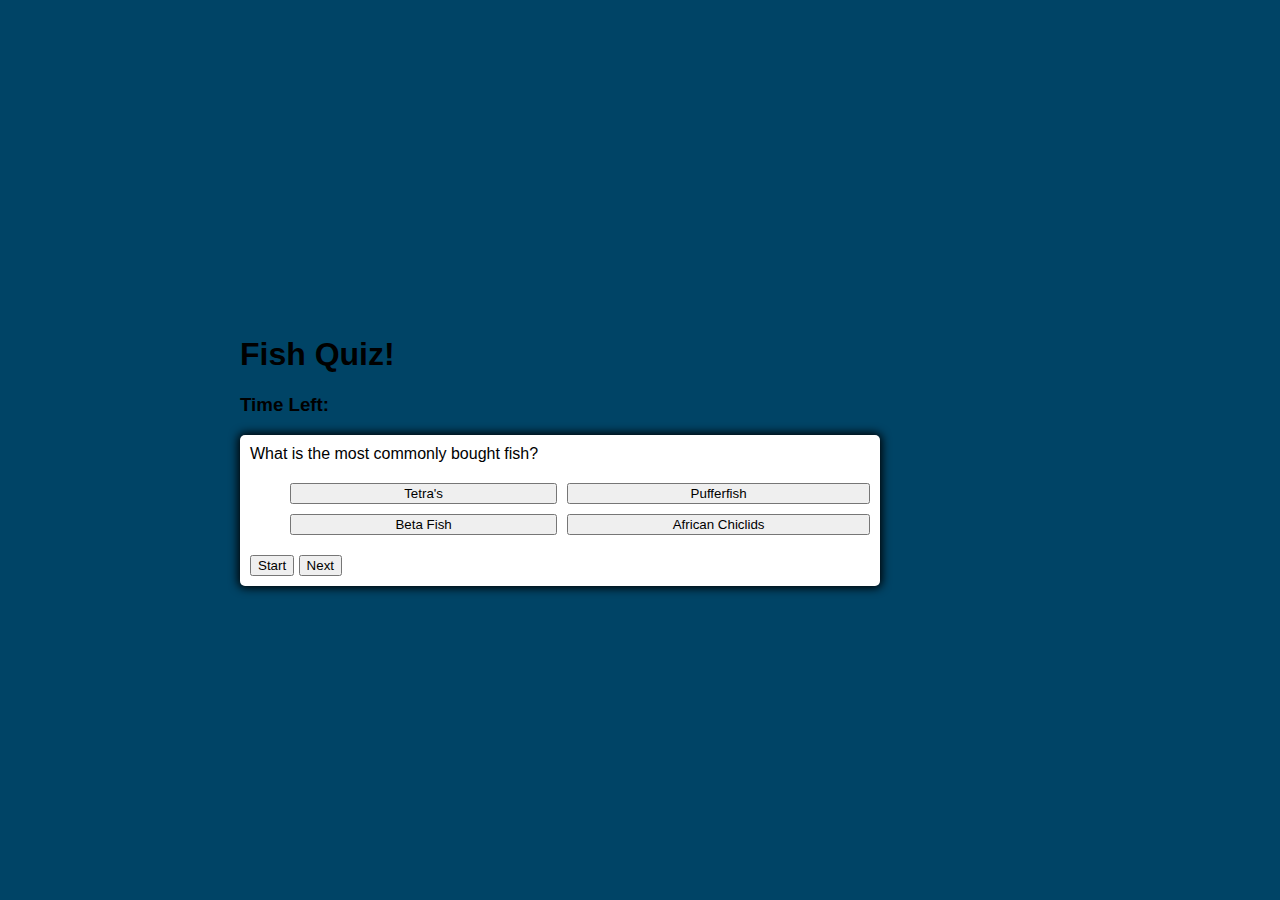
<file: index.html>
<!DOCTYPE html>
<html lang="en">
  <head>
    <meta charset="UTF-8" />
    <meta name="viewport" content="width=device-width, initial-scale=1.0" />
    <title>Fish Quiz</title>
    <link rel="stylesheet" href="/css/style.css">
    <meta http-equiv="X-UA-Compatible" content="ie=edge">
    <style>
      .choices {
        list-style: none;
      }
    </style>
  </head>

  <body>
    <div class="row">
      <div class="col">
          <h1 id="fish-quiz">Fish Quiz!</h1>
      </div>
      <div class="col">
      <h3 id="timer">Time Left: <span id="timer-value"></span></h3>


      </div>
      <div class="container">
        <div id="questions">Question</div>
        <ul id="option-list" class="choices"></ul>
        <div id="question-container" class="hide">
        </div>
        <div class="controls">
          <button id="start-btn" class="start-btn btn">Start</button>
          <button id="next-btn" class="next-btn btn hide">Next</button>
        </div>
      </div>




   

    <div id="question-result"></div>

    <div id="change-question"></div>

    <script src="/js/script.js"></script>
  </body>

</html>
</file>
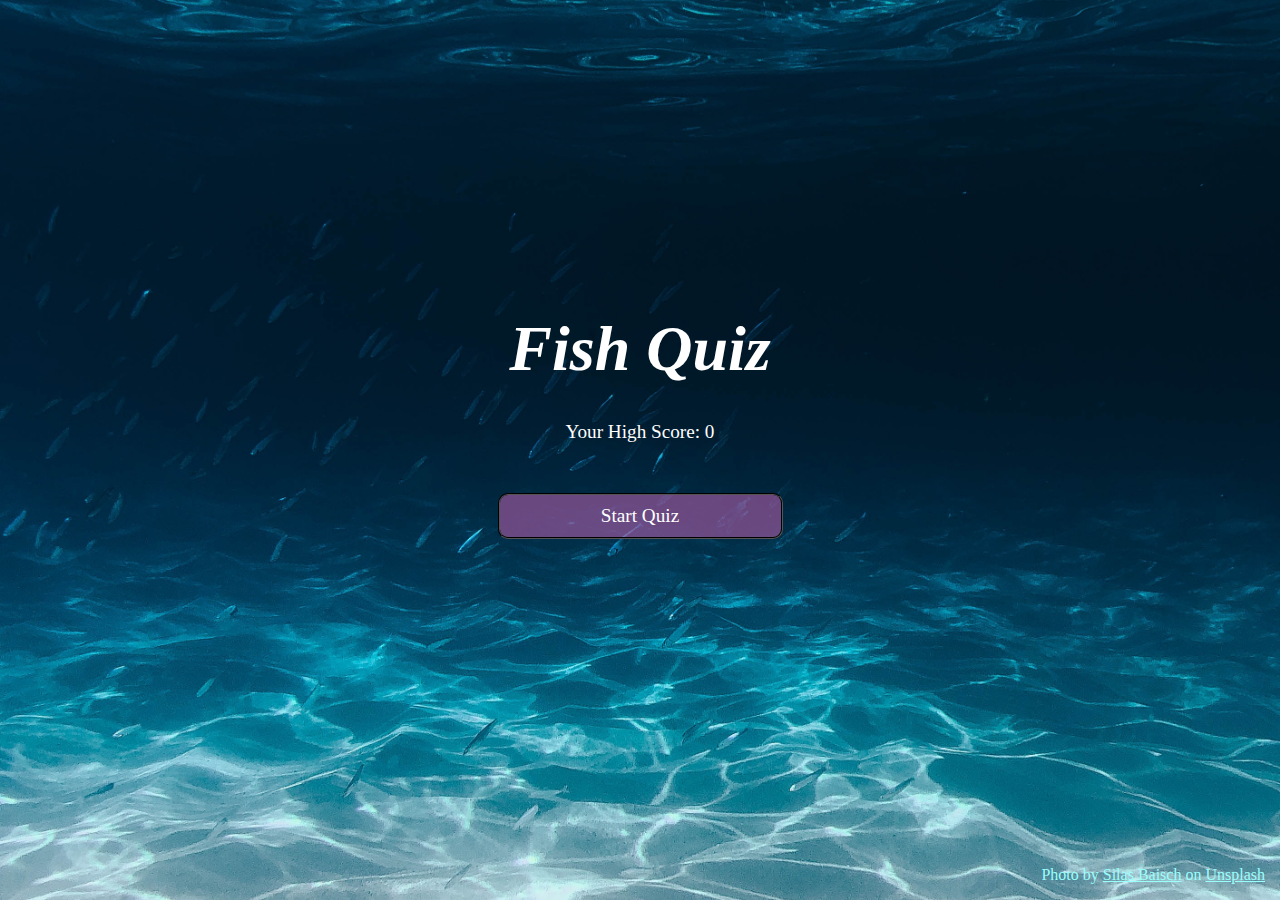
<file: homepage.html>
<!DOCTYPE html>
<html lang="en">
<head>
  <meta charset="UTF-8">
  <meta http-equiv="X-UA-Compatible" content="IE=edge">
  <meta name="viewport" content="width=device-width, initial-scale=1.0">
  <title>Fish Quiz</title>
  <link rel="stylesheet" href="/css/homepage.css">
</head>
<body>
  <div class="bg">
    <h1 class="title">Fish Quiz</h1>
    <div class="score-text">
      <span>Your High Score: </span>
      <span id="highscore">0</span>
    </div>
    <button class="btn" onclick="goToQuiz()">Start Quiz</button>


    <p class="attribution">Photo by 
      <a href="https://unsplash.com/@silasbaisch?utm_source=unsplash&utm_medium=referral&utm_content=creditCopyText">Silas Baisch</a> 
      on <a href="https://unsplash.com/s/photos/fish?utm_source=unsplash&utm_medium=referral&utm_content=creditCopyText">Unsplash</a>
    </p>
  </div>
  <script src="/js/homepage.js"></script>
</body>
</html>
</file>
<file: css/style.css>
*, *::before, *::after {
    box-sizing: border-box;
    font-family: Arial, Helvetica, sans-serif;
}

:root {
    --hue-neutral: 200;
    --hue-wrong: 0;
    --hue-correct: 145;
}

body {
    --hue: var(--hue-neutral);
    padding: 0;
    margin: 0;
    display: flex;
    width: 100vw;
    height: 100vh;
    justify-content: center;
    align-items: center;
    background-color: hsl(var(--hue), 100%, 20%)
}

body.correct {
    --hue: var(--hue-correct);
}

body.wrong {
    --hue: var(--hue-wrong);
}

.container {
    width: 800px;
    max-width: 80%;
    background-color: white;
    border-radius: 5px;
    padding: 10px;
    box-shadow: 0 0 10px 2px;
}

.choices {
    display: grid;
    grid-template-columns: repeat(2, auto);
    gap: 10px;
    margin: 20px 0;
}
</file>
<file: css/homepage.css>
/* Font Definitions */
@font-face {
  font-family: "Cambria Math";
  panose-1: 2 4 5 3 5 4 6 3 2 4;
}
@font-face {
  font-family: Calibri;
  panose-1: 2 15 5 2 2 2 4 3 2 4;
}
/* Style Definitions */
p.MsoNormal,
li.MsoNormal,
div.MsoNormal {
  margin: 0in;
  font-size: 11pt;
  font-family: "Calibri", sans-serif;
}
a:link,
span.MsoHyperlink {
  mso-style-priority: 99;
  color: blue;
  text-decoration: underline;
}
.MsoChpDefault {
  mso-style-type: export-only;
}
@page WordSection1 {
  size: 8.5in 11in;
  margin: 1in 1in 1in 1in;
}
div.WordSection1 {
  page: WordSection1;
}

body, html {
  height: 100%;
  margin: 0px;
  overflow: hidden;
}

.bg {
  background-image: url('/asset/image/ocean.jpg');
  background-position: center;
  background-repeat: no-repeat;
  background-size: cover;
  height: 100%;
  position: relative;
  display: flex;
  flex-direction: column;
  justify-content: center;
  text-align: center;
  color: white;
  font-family: Calibri;
  font-size: clamp(1rem, 1.5vw, 4.5rem);
}

.title {
  font-family: Cambria Math;
  font-size: clamp(2rem, 5vw, 7rem);
  margin: 0px 0px 35px 0px;
  font-style: italic;
  animation: FadeIn 1s linear;
  animation-fill-mode: both;
  animation-delay: 1s
}

.score-text {
  animation: FadeIn 1s linear;
  animation-fill-mode: both;
  animation-delay: 1.5s
}

.btn {
  font-family: Calibri;
  font-size: clamp(1rem, 1.5vw, 4.5rem);
  color: white;
  background-color: rgba(162, 89, 162, 0.65);
  width: calc(12.5% + 125px);
  padding: 10px 0px;
  margin: 50px auto;
  border: 2px groove black;
  cursor: pointer;
  border-radius: 10px;
  animation: FadeIn 1s linear;
  animation-fill-mode: both;
  animation-delay: 2s
}








@keyframes FadeIn { 
  0% {
    opacity: 0;
    transform: scale(.1);
  }

  85% {
    opacity: 1;
    transform: scale(1.05);
  }
  100% {
    transform: scale(1);
  }
}



.attribution {
  color: #99fffc;
  position: absolute;
  bottom: 0px;
  right: 15px;
  font-size: 16px;
}

.attribution a {
  color: #99fffc;
}
</file>
